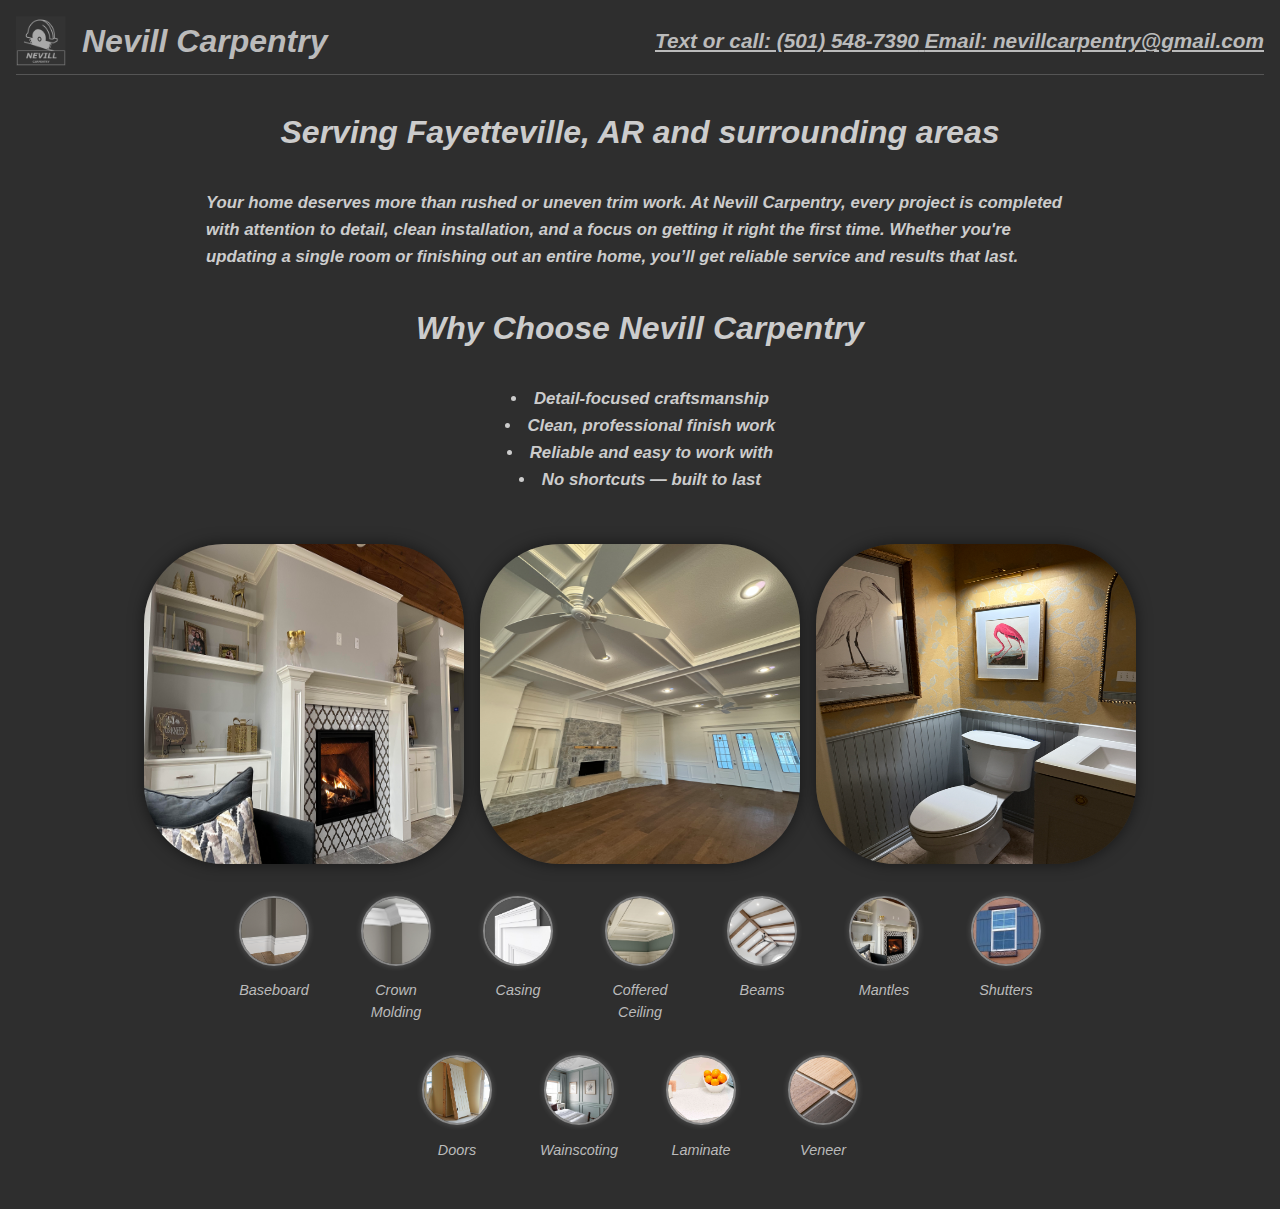
<file: index.html>
<html lang="en">
<head>
  <meta charset="UTF-8" />
  <meta name="viewport" content="width=device-width, initial-scale=1" />
  <meta name="description" content="Nevill Carpentry provides expert trim, molding, and finish carpentry in Fayetteville, AR and surrounding areas.">
  <title>Nevill Carpentry</title>
  <link rel="stylesheet" href="nevillcarpentry.css" />
</head>
<body>
  <header>
    <div class="logo-title">
      <img src="concept grey.png" alt="Nevill Carpentry Logo" class="logo" />
      <h1>Nevill Carpentry</h1>
    </div>
    <div class="contact-links">
    <a href="tel:+15015487390" class="phone-link" aria-label="Call 501-548-7390">
      <strong>Text or call: (501) 548-7390</strong>
    </a>

    <a href="mailto:nevillcarpentry@gmail.com" class="email-link">
      <strong>Email: nevillcarpentry@gmail.com</strong>
    </a>
    </div>
  </header>

  <main>
        <section class="about-service">
      <p style="text-align:center; font-size:xx-large;">
        <em>
         Serving Fayetteville, AR and surrounding areas 
        </em>
      </p>
      <p>Your home deserves more than rushed or uneven trim work. At Nevill Carpentry, every project is completed with attention to detail, clean installation, and a focus on getting it right the first time.

Whether you're updating a single room or finishing out an entire home, you’ll get reliable service and results that last.</p>

    <p style="text-align: center; font-size: xx-large;">Why Choose Nevill Carpentry </p>
<ul style="text-align: center; list-style-position: inside; font-style: italic; font-size: 1.05rem;  font-weight: 600; line-height: 1.6; color: #ccc; padding-bottom: 50px;">
  <li>Detail-focused craftsmanship</li>
  <li>Clean, professional finish work</li>
  <li>Reliable and easy to work with</li>
  <li>No shortcuts — built to last</li>
</ul>
        </section>
    
    <section class="image-gallery">
      <img src="mantle.jpg" alt="Fireplace mantle finished carpentry" loading="lazy"/>
      <img src="cofferedceiling.jpeg" alt="Coffered ceiling with big crown molding and beams" loading="lazy" />
      <img src="wainscoting.jpeg" alt="Bathroom with wainscoting walls" loading="lazy"/>
    </section>

      <div class="service-icons">
        <div class="service-item">
          <img src="baseboard.png" alt="Baseboard" />
          <span>Baseboard</span>
        </div>
        <div class="service-item">
          <img src="crownmolding.png" alt="Crown Molding" />
          <span>Crown Molding</span>
        </div>
        <div class="service-item">
          <img src="casing.png" alt="Casing" />
          <span>Casing</span>
        </div>
        <div class="service-item">
          <img src="coffered.png" alt="Coffered Ceiling" />
          <span>Coffered Ceiling</span>
        </div>
        <div class="service-item">
          <img src="beam.png" alt="Beams" />
          <span>Beams</span>
        </div>
        <div class="service-item">
          <img src="mantle.jpg" alt="Mantles" />
          <span>Mantles</span>
        </div>
        <div class="service-item">
          <img src="shutters.png" alt="Shutters" />
          <span>Shutters</span>
        </div>
        <div class="service-item">
          <img src="doors.png" alt="Doors" />
          <span>Doors</span>
        </div>
        <div class="service-item">
          <img src="wains.png" alt="Wainscoting" />
          <span>Wainscoting</span>
        </div>
        <div class="service-item">
          <img src="laminate.png" alt="Laminate" />
          <span>Laminate</span>
        </div>
        <div class="service-item">
          <img src="veneer.png" alt="Veneer" />
          <span>Veneer</span>
        </div>
      </div>
    </section>
  </main>
</body>
</html>
</file>
<file: nevillcarpentry.css>
/* Reset and base */
* {
  box-sizing: border-box;
  margin: 0;
  padding: 0;
}

body {
  font-family: Arial, sans-serif;
  background-color: #2e2e2e;
  color: #bbb;
  line-height: 1.5;
  padding: 1rem;
}

/* Header */
header {
  position: sticky;
  display: flex;
  justify-content: space-between;
  align-items: center;
  border-bottom: 1px solid #555;
  padding-bottom: 0.5rem;
  margin-bottom: 2rem;
  flex-wrap: wrap;
}

.logo-title {
  display: flex;
  align-items: center;
  gap: 1rem;
  flex: 1 1 auto;
  min-width: 250px;
}

.logo {
  width: 50px;
  height: auto;
}

h1 {
  font-style: italic;
  font-weight: 700;
  font-size: 2rem;
  color: #bbb;
}


.phone-link {
  font-style: italic;
  font-weight: 700;
  font-size: 1.3rem;
  color: #bbb;
  text-decoration: underline;
  white-space: nowrap;
  flex: 0 0 auto;
  margin-top: 0.5rem;
}

.email-link {
  font-style: italic;
  font-weight: 700;
  font-size: 1.3rem;
  color: #bbb;
  text-decoration: underline;
  white-space: nowrap;
  flex: 0 0 auto;
  margin-top: 0.5rem;
}
.email-link:hover,
.email-link:focus {
  color: #eee;
  outline: none;
}

.phone-link:hover,
.phone-link:focus {
  color: #eee;
  outline: none;
}

/* Image Gallery */
.image-gallery {
  display: flex;
  justify-content: center;
  gap: 1rem;
  margin-bottom: 2rem;
  flex-wrap: wrap;
  align-items:stretch;
}

.image-gallery img {
  width: 20rem;
  height: 20rem;
  border-radius: 5rem;
  box-shadow: 0 0 15px rgba(0,0,0,0.5);
  object-fit:fill;
}

@media screen and (max-width: 768px) {
    .image-gallery img {
      width: 20rem;
      height: 30rem;
    }
}

/* About service text */
.about-service p {
  font-style: italic;
  font-size: 1.05rem;
  font-weight: 600;
  max-width: 900px;
  margin: 0 auto 2rem;
  padding: 0 1rem;
  color: #ccc;
  line-height: 1.6;
}

/* Service icons grid */
.service-icons {
  display: flex;
  flex-wrap: wrap;
  justify-content: center;
  gap: 2rem;
  max-width: 900px;
  margin: 0 auto 2rem;
  padding: 0 1rem;
}

.service-item {
  display: flex;
  flex-direction: column;
  align-items: center;
  width: 90px;
  color: #bbb;
  font-style: italic;
  font-size: 0.9rem;
  cursor: default;
  transition: color 0.3s ease;
  text-align: center;
  gap: 0.4rem;
}

.service-item img {
  width: 70px;
  height: 70px;
  border-radius: 50%;
  object-fit: cover;
  box-shadow: 0 0 6px rgba(255, 255, 255, 0.2);
  margin-bottom: 0.5rem;
  border: 2px solid #888;
}


.service-item:focus-within {
  color: #fff;
}

/* Responsive adjustments */
@media (max-width: 768px) {
  .image-gallery img {
    width: 100%;
  }

  header {
    justify-content: center;
    text-align: center;
  }

  .logo-title {
    justify-content: center;
    margin-bottom: 0.5rem;
  }

  .phone-link {
    white-space: normal;
  }

  .service-icons {
    gap: 1.5rem;
  }

  .service-item {
    width: 70px;
    font-size: 0.85rem;
  }

  .service-item img {
    width: 60px;
    height: 60px;
  }
}

@media (max-width: 400px) {
  .service-item {
    width: 60px;
    font-size: 0.8rem;
  }

  .service-item img {
    width: 50px;
    height: 50px;
  }
}
</file>
